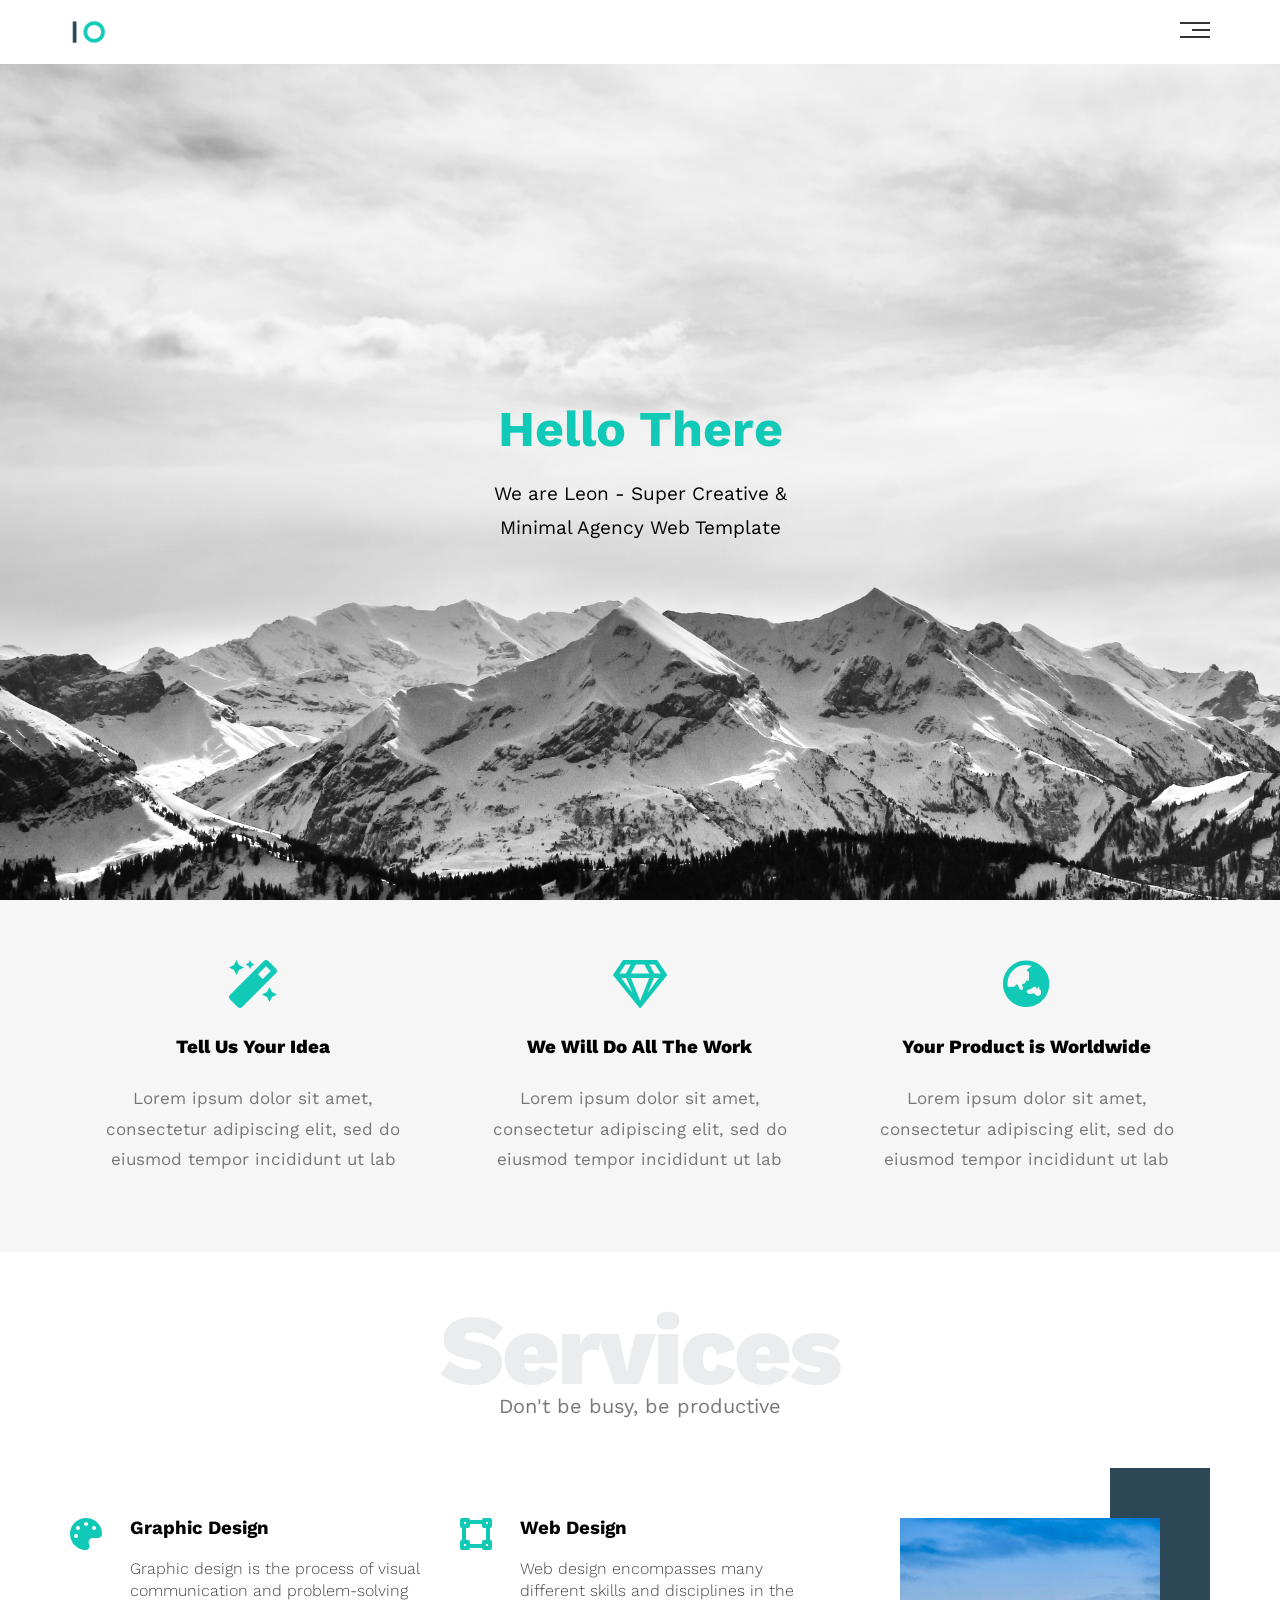
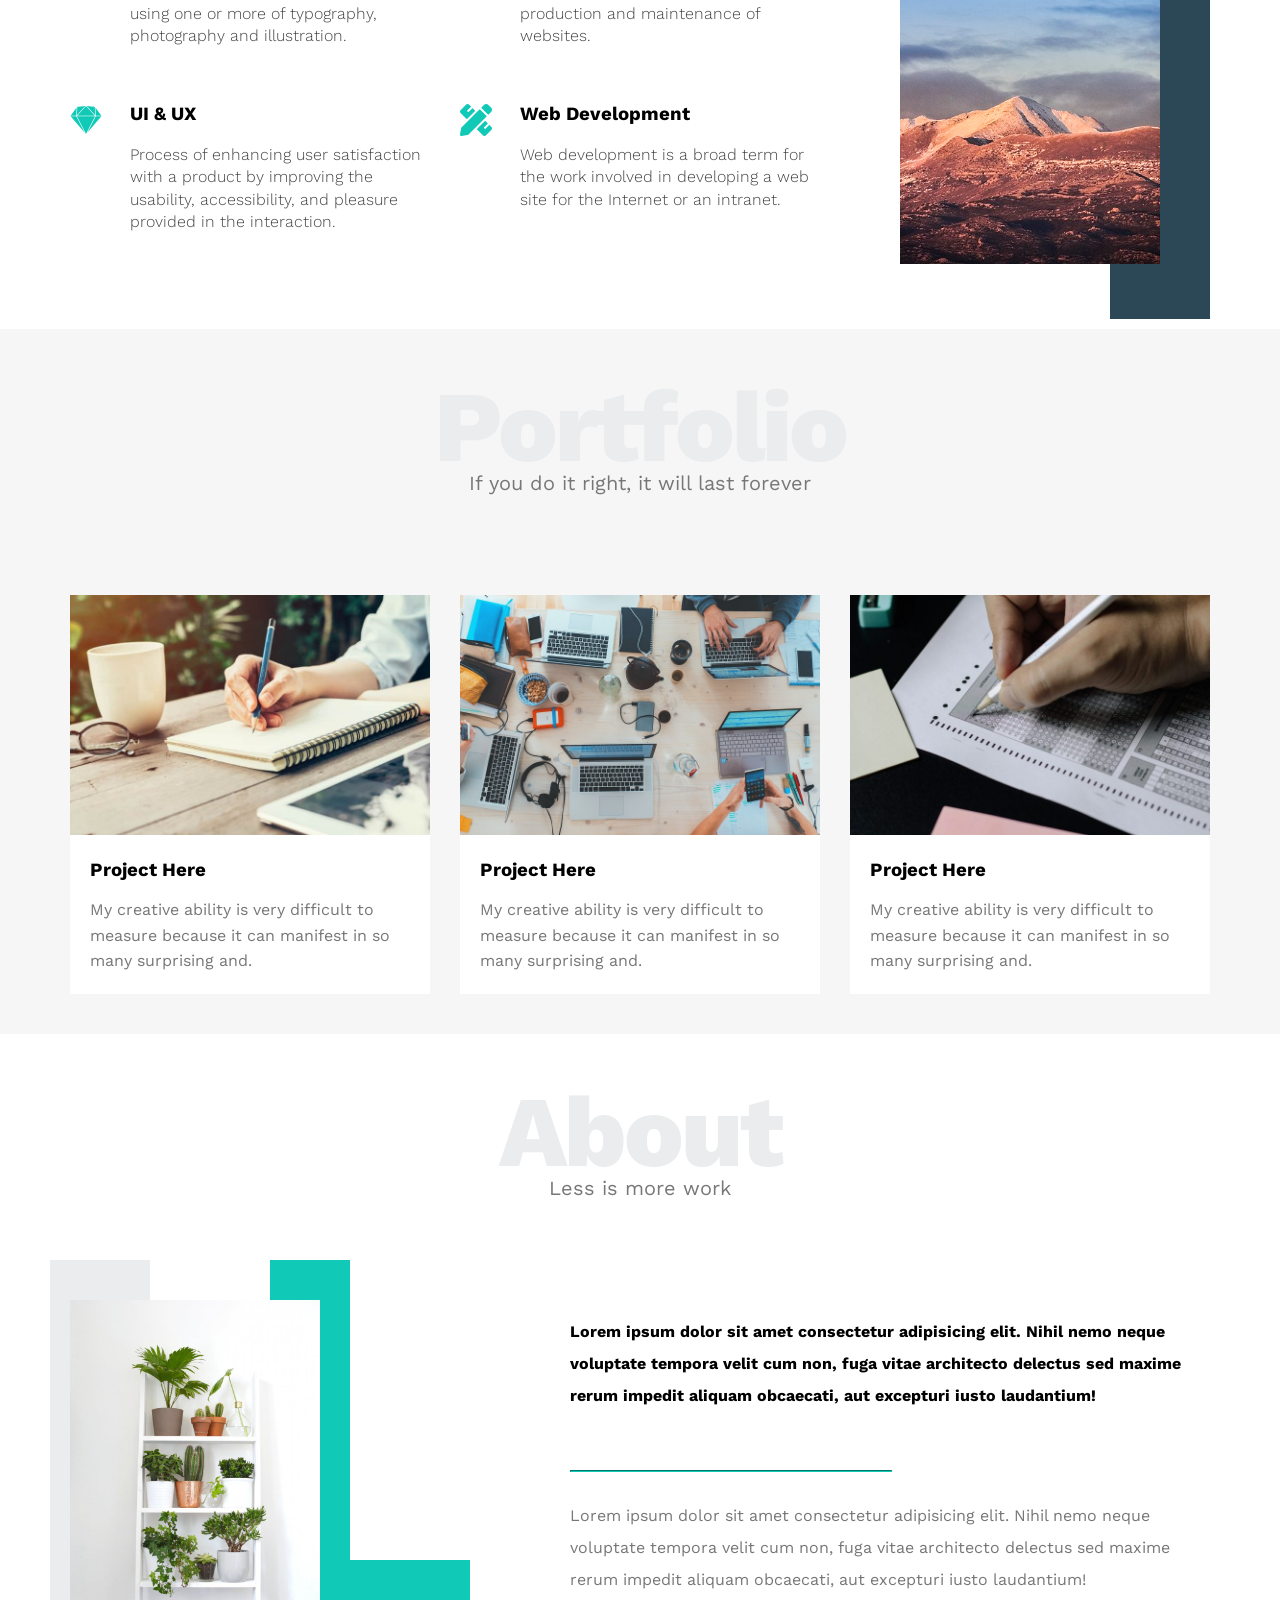
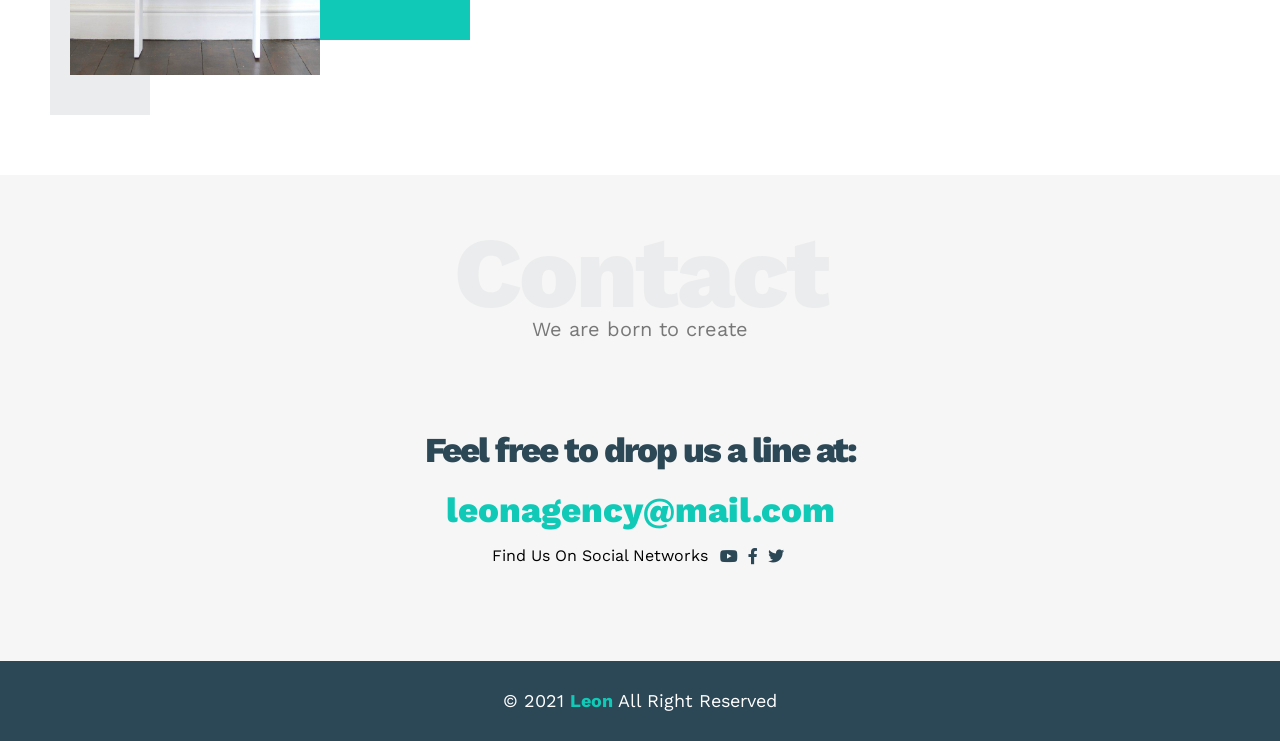
<file: index.html>
<!DOCTYPE html>
<html lang="en">
    <head>
        <meta charset="UTF-8">
        <meta http-equiv="X-UA-Compatible" content="IE=edge">
        <meta name="viewport" content="width=device-width, initial-scale=1.0">
        <title>Mohammed Hassan</title>
        <!-- Main The First Template File -->
        <link rel="stylesheet" href="style.css">
        <!-- Render All Elements Normally -->
        <link rel="stylesheet" href="CSS/normal.css">
        <!-- Font Awesome Library -->
        <link rel="stylesheet" href="CSS/all.min.css">
        <!-- Google Fonts -->
        <link rel="preconnect" href="https://fonts.googleapis.com">
        <link rel="preconnect" href="https://fonts.gstatic.com" crossorigin>
        <link
            href="https://fonts.googleapis.com/css2?family=Work+Sans:wght@200;300;400;500;600;700;800&display=swap"
            rel="stylesheet"
        >
    </head>
    <body>
        <!-- Start Header -->
        <div class="header">
            <div class="container">
                <img class="logo" src="images/logo.png" alt="">
                <div class="links">
                    <span class="icon">
                        <span></span>
                        <span></span>
                        <span></span>
                    </span>
                    <ul>
                        <li><a href="#services">Services</a></li>
                        <li><a href="#portfolio">Portfolio</a></li>
                        <li><a href="#About">About</a></li>
                        <li><a href="#contact">Contact</a></li>
                    </ul>
                </div>
            </div>
        </div>
        <!-- End Header -->
        <!-- Start Landing Section -->
        <div class="landing">
            <div class="intro-text">
                <h1>Hello There</h1>
                <p>We are Leon - Super Creative & Minimal Agency Web Template</p>
            </div>
        </div>
        <!-- End Landing Section -->
        <!-- Start Features -->
        <div class="features">
            <div class="container">
                <div class="feat">
                    <i class="fas fa-magic fa-3x"></i>
                    <h3>Tell Us Your Idea</h3>
                    <p>Lorem ipsum dolor sit amet, consectetur adipiscing elit, sed do eiusmod tempor incididunt ut lab</p>
                </div>
                <div class="feat">
                    <i class="far fa-gem fa-3x"></i>
                    <h3>We Will Do All The Work</h3>
                    <p>Lorem ipsum dolor sit amet, consectetur adipiscing elit, sed do eiusmod tempor incididunt ut lab</p>
                </div>
                <div class="feat">
                    <i class="fas fa-globe-asia fa-3x"></i>
                    <h3>Your Product is Worldwide</h3>
                    <p>Lorem ipsum dolor sit amet, consectetur adipiscing elit, sed do eiusmod tempor incididunt ut lab</p>
                </div>
            </div>
        </div>
        <!-- End Features -->
        <!-- Start Services -->
        <div class="services" id="services">
            <div class="container">
                <h2 class="special-heading">Services</h2>
                <p>Don't be busy, be productive</p>
                <div class="services-content">
                    <div class="col">
                        <div class="srv">
                            <i class="fas fa-palette fa-2x"></i>
                            <div class="text">
                                <h3>Graphic Design</h3>
                                <p>Graphic design is the process of visual communication and problem-solving using one or more of typography, photography and illustration.</p>
                            </div>
                        </div>
                        <div class="srv">
                            <i class="fab fa-sketch fa-2x"></i>
                            <div class="text">
                                <h3>UI & UX</h3>
                                <p>Process of enhancing user satisfaction with a product by improving the usability, accessibility, and pleasure provided in the interaction.</p>
                            </div>
                        </div>
                    </div>
                    <div class="col">
                        <div class="srv">
                            <i class="fas fa-vector-square fa-2x"></i>
                            <div class="text">
                                <h3>Web Design</h3>
                                <p>Web design encompasses many different skills and disciplines in the production and maintenance of websites.</p>
                            </div>
                        </div>
                        <div class="srv">
                            <i class="fas fa-pencil-ruler fa-2x"></i>
                            <div class="text">
                                <h3>Web Development</h3>
                                <p>Web development is a broad term for the work involved in developing a web site for the Internet or an intranet.</p>
                            </div>
                        </div>
                    </div>
                    <div class="col">
                        <div class="image image-column">
                            <img src="images/services.jpg" alt="">
                        </div>
                    </div>
                </div>
            </div>
        </div>
        <!-- End Services -->
        <!-- Start Portfolio -->
        <div class="portfolio" id="portfolio">
            <div class="container">
                <h2 class="special-heading">Portfolio</h2>
                <p>If you do it right, it will last forever</p>
                <div class="portfolio-content">
                    <div class="col">
                        <img src="images/portfolio-1.jpg" alt="">
                        <div class="text">
                            <h3>Project Here</h3>
                            <p>My creative ability is very difficult to measure because it can manifest in so many surprising and.</p>
                        </div>
                    </div>
                    <div class="col">
                        <img src="images/portfolio-2.jpg" alt="">
                        <div class="text">
                            <h3>Project Here</h3>
                            <p>My creative ability is very difficult to measure because it can manifest in so many surprising and.</p>
                        </div>
                    </div>
                    <div class="col">
                        <img src="images/portfolio-3.jpg" alt="">
                        <div class="text">
                            <h3>Project Here</h3>
                            <p>My creative ability is very difficult to measure because it can manifest in so many surprising and.</p>
                        </div>
                    </div>
                </div>
            </div>
        </div>
        <!-- End Portfolio -->
        <!-- Start About -->
        <div class="about" id="About">
            <div class="container">
                <h2 class="special-heading">About</h2>
                <p>Less is more work</p>
                <div class="about-content">
                    <div class="image">
                        <img src="images/about.jpg" alt="">
                    </div>
                    <div class="text">
                        <p>Lorem ipsum dolor sit amet consectetur adipisicing elit. Nihil nemo neque voluptate tempora velit cum non, fuga vitae architecto delectus sed maxime rerum impedit aliquam obcaecati, aut excepturi iusto laudantium!</p>
                        <hr>
                        <p>Lorem ipsum dolor sit amet consectetur adipisicing elit. Nihil nemo neque voluptate tempora velit cum non, fuga vitae architecto delectus sed maxime rerum impedit aliquam obcaecati, aut excepturi iusto laudantium!</p>
                    </div>
                </div>
            </div>
        </div>
        <!-- End About -->
        <!-- Start Contact -->
        <div class="contact" id="contact">
            <div class="container">
                <h2 class="special-heading">Contact</h2>
                <p>We are born to create</p>
                <div class="contact-content">
                    <h2>Feel free to drop us a line at:</h2>
                    <a href="mailto:leonagency@mail.com?subject=Contact us">leonagency@mail.com</a>
                    <div class="social">
                        <p>Find Us On Social Networks</p>
                        <i class="fab fa-youtube"></i>
                        <i class="fab fa-facebook-f"></i>
                        <i class="fab fa-twitter"></i>
                    </div>
                </div>
            </div>
        </div>
        <!-- End Contact -->
        <!-- Start Footer -->
            <footer>
                <div class="container">
                    <p>&copy; 2021 <span>Leon</span> All Right Reserved</p>
                </div>
            </footer>
        <!-- End Footer -->
    </body>
</html>
</file>
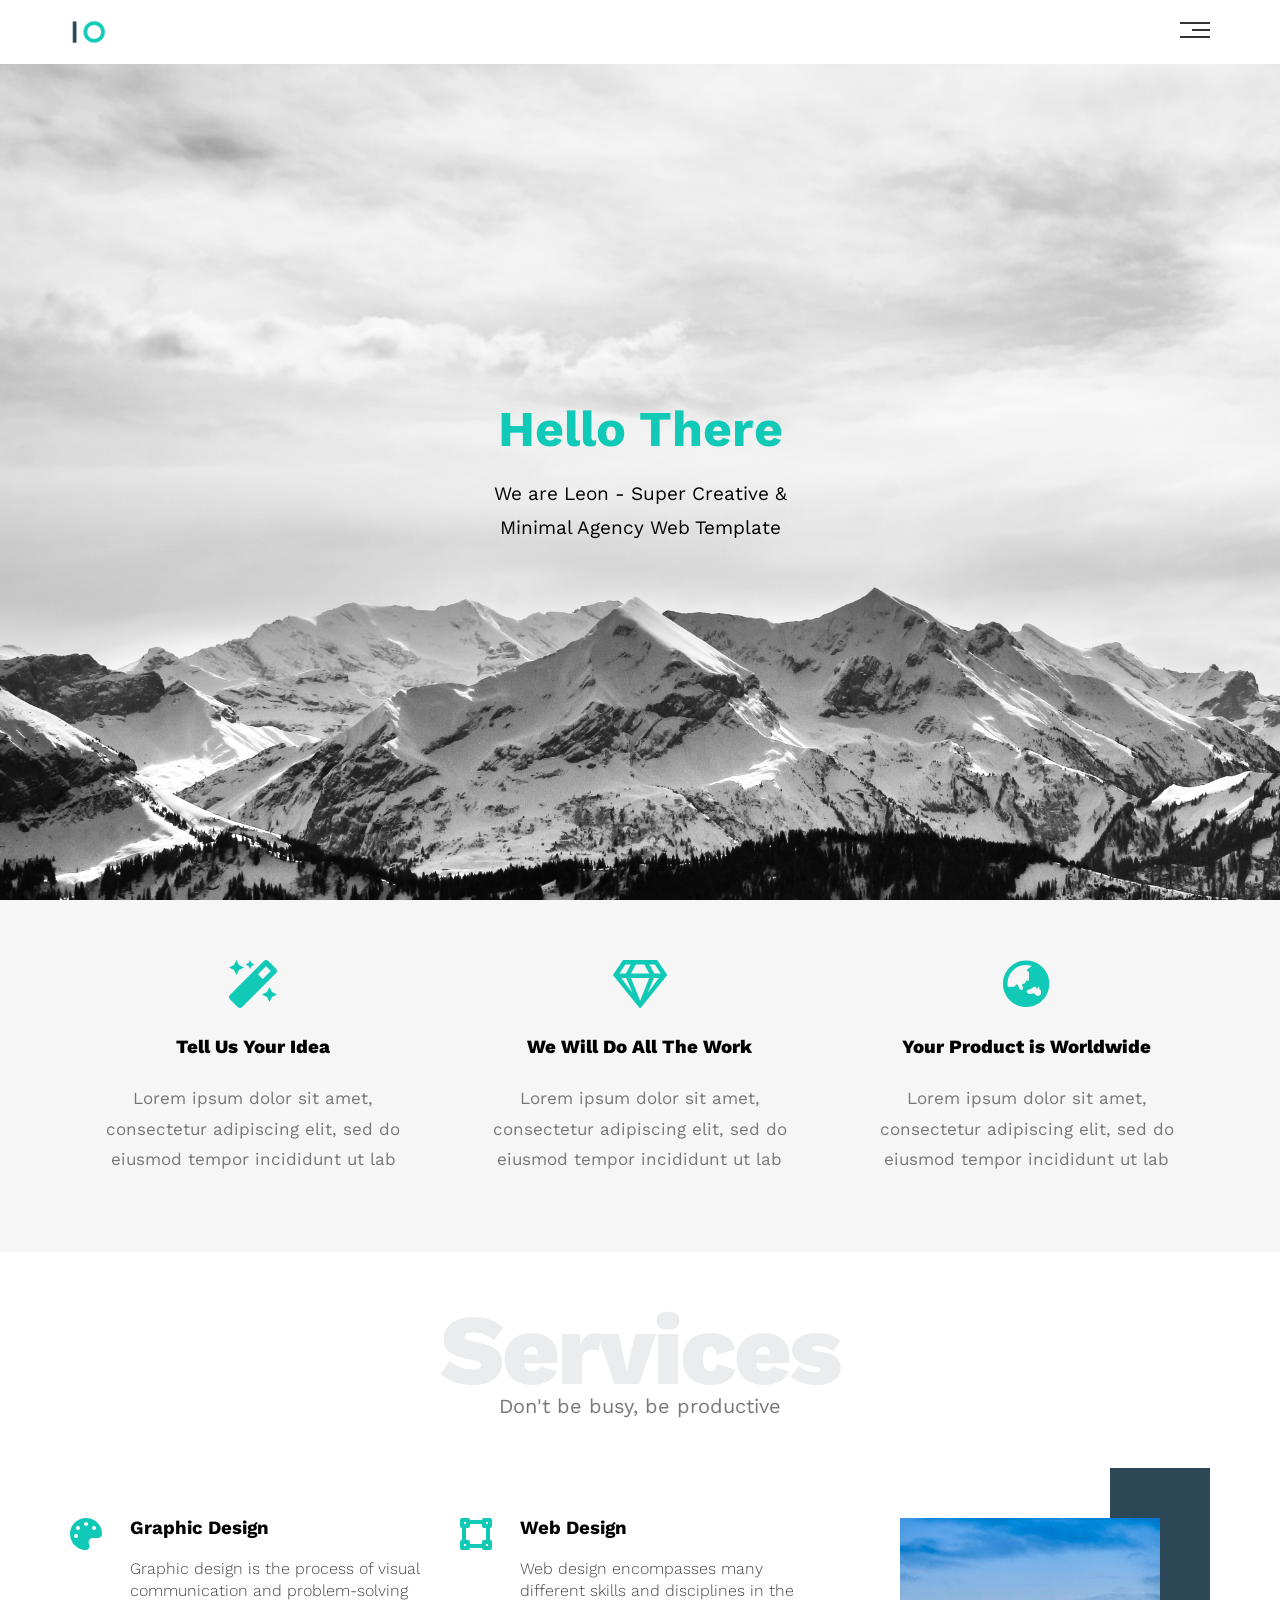
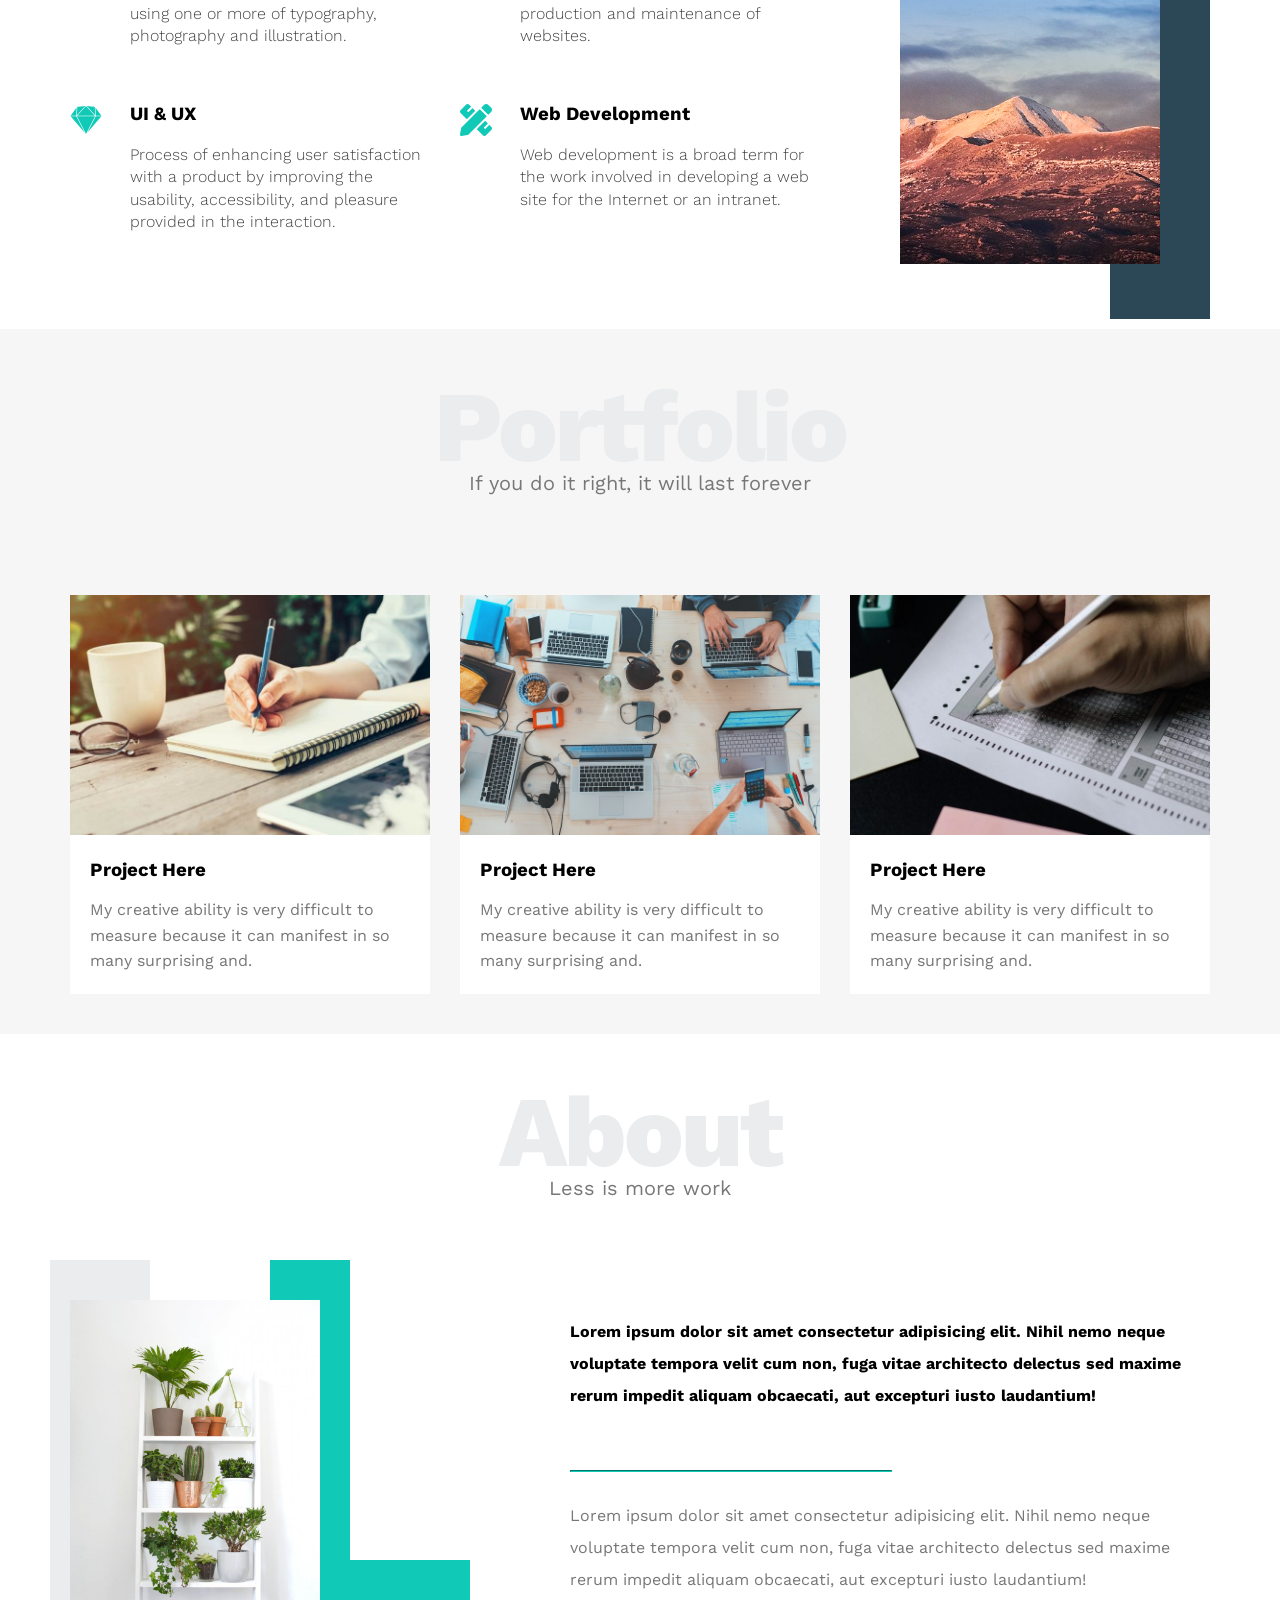
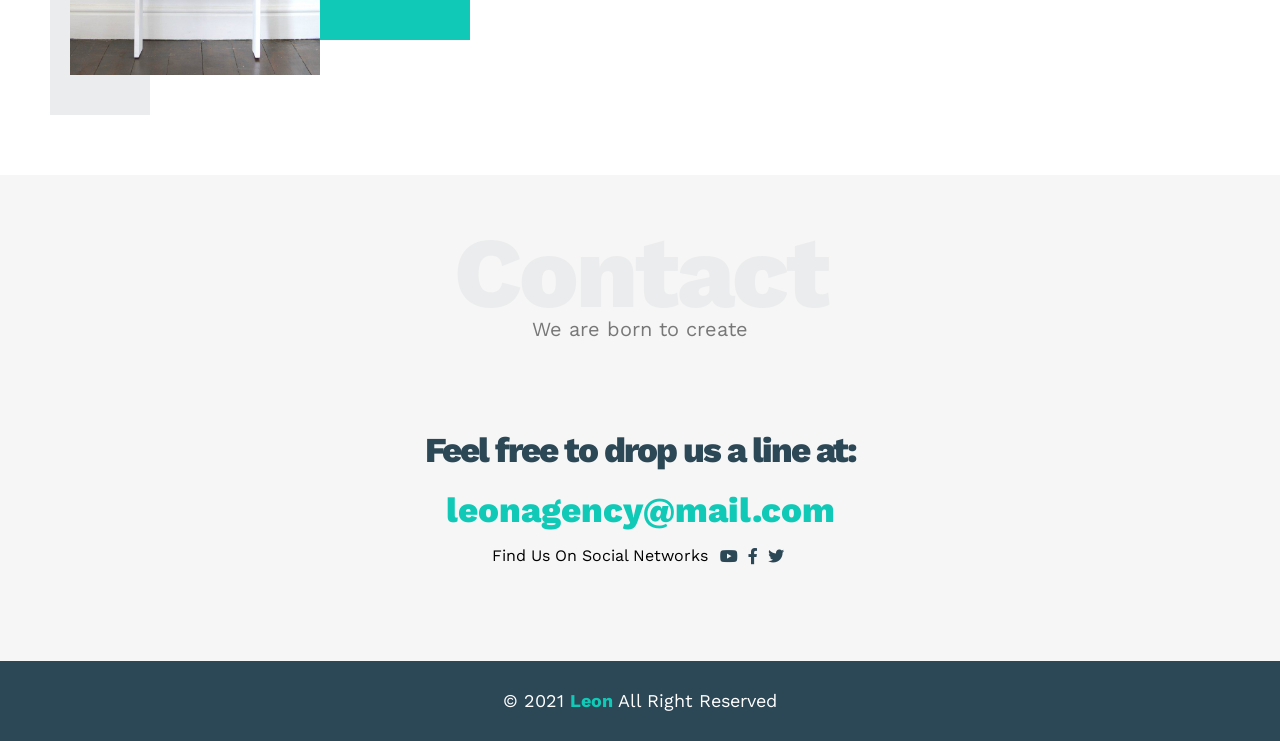
<file: Moh.html>
<!DOCTYPE html>
<html lang="en">
    <head>
        <meta charset="UTF-8">
        <meta http-equiv="X-UA-Compatible" content="IE=edge">
        <meta name="viewport" content="width=device-width, initial-scale=1.0">
        <title>Mohammed Hassan</title>
        <!-- Main The First Template File -->
        <link rel="stylesheet" href="CSS/Moh.css">
        <!-- Render All Elements Normally -->
        <link rel="stylesheet" href="CSS/normal.css">
        <!-- Font Awesome Library -->
        <link rel="stylesheet" href="CSS/all.min.css">
        <!-- Google Fonts -->
        <link rel="preconnect" href="https://fonts.googleapis.com">
        <link rel="preconnect" href="https://fonts.gstatic.com" crossorigin>
        <link
            href="https://fonts.googleapis.com/css2?family=Work+Sans:wght@200;300;400;500;600;700;800&display=swap"
            rel="stylesheet"
        >
    </head>
    <body>
        <!-- Start Header -->
        <div class="header">
            <div class="container">
                <img class="logo" src="images/logo.png" alt="">
                <div class="links">
                    <span class="icon">
                        <span></span>
                        <span></span>
                        <span></span>
                    </span>
                    <ul>
                        <li><a href="#services">Services</a></li>
                        <li><a href="#portfolio">Portfolio</a></li>
                        <li><a href="#About">About</a></li>
                        <li><a href="#contact">Contact</a></li>
                    </ul>
                </div>
            </div>
        </div>
        <!-- End Header -->
        <!-- Start Landing Section -->
        <div class="landing">
            <div class="intro-text">
                <h1>Hello There</h1>
                <p>We are Leon - Super Creative & Minimal Agency Web Template</p>
            </div>
        </div>
        <!-- End Landing Section -->
        <!-- Start Features -->
        <div class="features">
            <div class="container">
                <div class="feat">
                    <i class="fas fa-magic fa-3x"></i>
                    <h3>Tell Us Your Idea</h3>
                    <p>Lorem ipsum dolor sit amet, consectetur adipiscing elit, sed do eiusmod tempor incididunt ut lab</p>
                </div>
                <div class="feat">
                    <i class="far fa-gem fa-3x"></i>
                    <h3>We Will Do All The Work</h3>
                    <p>Lorem ipsum dolor sit amet, consectetur adipiscing elit, sed do eiusmod tempor incididunt ut lab</p>
                </div>
                <div class="feat">
                    <i class="fas fa-globe-asia fa-3x"></i>
                    <h3>Your Product is Worldwide</h3>
                    <p>Lorem ipsum dolor sit amet, consectetur adipiscing elit, sed do eiusmod tempor incididunt ut lab</p>
                </div>
            </div>
        </div>
        <!-- End Features -->
        <!-- Start Services -->
        <div class="services" id="services">
            <div class="container">
                <h2 class="special-heading">Services</h2>
                <p>Don't be busy, be productive</p>
                <div class="services-content">
                    <div class="col">
                        <div class="srv">
                            <i class="fas fa-palette fa-2x"></i>
                            <div class="text">
                                <h3>Graphic Design</h3>
                                <p>Graphic design is the process of visual communication and problem-solving using one or more of typography, photography and illustration.</p>
                            </div>
                        </div>
                        <div class="srv">
                            <i class="fab fa-sketch fa-2x"></i>
                            <div class="text">
                                <h3>UI & UX</h3>
                                <p>Process of enhancing user satisfaction with a product by improving the usability, accessibility, and pleasure provided in the interaction.</p>
                            </div>
                        </div>
                    </div>
                    <div class="col">
                        <div class="srv">
                            <i class="fas fa-vector-square fa-2x"></i>
                            <div class="text">
                                <h3>Web Design</h3>
                                <p>Web design encompasses many different skills and disciplines in the production and maintenance of websites.</p>
                            </div>
                        </div>
                        <div class="srv">
                            <i class="fas fa-pencil-ruler fa-2x"></i>
                            <div class="text">
                                <h3>Web Development</h3>
                                <p>Web development is a broad term for the work involved in developing a web site for the Internet or an intranet.</p>
                            </div>
                        </div>
                    </div>
                    <div class="col">
                        <div class="image image-column">
                            <img src="images/services.jpg" alt="">
                        </div>
                    </div>
                </div>
            </div>
        </div>
        <!-- End Services -->
        <!-- Start Portfolio -->
        <div class="portfolio" id="portfolio">
            <div class="container">
                <h2 class="special-heading">Portfolio</h2>
                <p>If you do it right, it will last forever</p>
                <div class="portfolio-content">
                    <div class="col">
                        <img src="images/portfolio-1.jpg" alt="">
                        <div class="text">
                            <h3>Project Here</h3>
                            <p>My creative ability is very difficult to measure because it can manifest in so many surprising and.</p>
                        </div>
                    </div>
                    <div class="col">
                        <img src="images/portfolio-2.jpg" alt="">
                        <div class="text">
                            <h3>Project Here</h3>
                            <p>My creative ability is very difficult to measure because it can manifest in so many surprising and.</p>
                        </div>
                    </div>
                    <div class="col">
                        <img src="images/portfolio-3.jpg" alt="">
                        <div class="text">
                            <h3>Project Here</h3>
                            <p>My creative ability is very difficult to measure because it can manifest in so many surprising and.</p>
                        </div>
                    </div>
                </div>
            </div>
        </div>
        <!-- End Portfolio -->
        <!-- Start About -->
        <div class="about" id="About">
            <div class="container">
                <h2 class="special-heading">About</h2>
                <p>Less is more work</p>
                <div class="about-content">
                    <div class="image">
                        <img src="images/about.jpg" alt="">
                    </div>
                    <div class="text">
                        <p>Lorem ipsum dolor sit amet consectetur adipisicing elit. Nihil nemo neque voluptate tempora velit cum non, fuga vitae architecto delectus sed maxime rerum impedit aliquam obcaecati, aut excepturi iusto laudantium!</p>
                        <hr>
                        <p>Lorem ipsum dolor sit amet consectetur adipisicing elit. Nihil nemo neque voluptate tempora velit cum non, fuga vitae architecto delectus sed maxime rerum impedit aliquam obcaecati, aut excepturi iusto laudantium!</p>
                    </div>
                </div>
            </div>
        </div>
        <!-- End About -->
        <!-- Start Contact -->
        <div class="contact" id="contact">
            <div class="container">
                <h2 class="special-heading">Contact</h2>
                <p>We are born to create</p>
                <div class="contact-content">
                    <h2>Feel free to drop us a line at:</h2>
                    <a href="mailto:leonagency@mail.com?subject=Contact us">leonagency@mail.com</a>
                    <div class="social">
                        <p>Find Us On Social Networks</p>
                        <i class="fab fa-youtube"></i>
                        <i class="fab fa-facebook-f"></i>
                        <i class="fab fa-twitter"></i>
                    </div>
                </div>
            </div>
        </div>
        <!-- End Contact -->
        <!-- Start Footer -->
            <footer>
                <div class="container">
                    <p>&copy; 2021 <span>Leon</span> All Right Reserved</p>
                </div>
            </footer>
        <!-- End Footer -->
    </body>
</html>
</file>
<file: style.css>
:root {
    --main-color : #10cab7;
    --section-padding : 40px;
    --second-color : #2c4755;
    --main-background-color: #f6f6f6;
    --color-text : #777;
}

.special-heading {
    color: #ebeced;
    text-align: center;
    font-size: 100px;
    margin: 0;
    font-weight: 800;
    letter-spacing: -3px;
}

.special-heading + p {
    margin-top: -12px;
    text-align: center;
    color: var(--color-text);
    font-size: 20px;
}

@media (max-width: 767px){
.special-heading {
    font-size: 60px;
}
}

/* Start Global Rules */

* {
    -webkit-box-sizing: border-box;
    -moz-box-sizing: border-box;
    box-sizing: border-box;
}

html {
    -webkit-scroll-behavior: smooth;
    -o-scroll-behavior: smooth;
    -moz-scroll-behavior: smooth;
    scroll-behavior: smooth !important;
}

body {
    font-family: "Work Sans", sans-serif;
}

.container {
    padding-left: 15px;
    padding-right: 15px;
    margin-left: auto;
    margin-right: auto;
}
  
/* Small */
  
@media (min-width: 768px) {
    .container {
      width: 750px;
    }
}
  
/* Medium */
  
@media (min-width: 992px) {
    .container {
      width: 970px;
    }
}

/* Large */

@media (min-width: 1200px) {
    .container {
      width: 1170px;
    }
}

/* End Global Rules */

/* Start Header */

.header {
   padding: 20px;
}

.header .container {
    display: flex;
    justify-content: space-between;
    align-items: center;
}

.header .logo {
    width: 60px;
}

.header .links {
    position: relative;
}

.header .links:hover .icon span:nth-child(2) {
    width: 100%;
}

.header .links .icon {
    width: 30px;
    display: flex;
    flex-wrap: wrap;
    justify-content: flex-end;
}

.header .links .icon span {
    background-color: #333;
    margin-bottom: 5px;
    height: 2px;
}

.header .links .icon span:first-child {
    width: 100%;
}

.header .links .icon span:nth-child(2) {
    width: 60%;
    transition: 0.3s;
}

.header .links .icon span:last-child {
    width: 100%;
}

.header .links .icon span:hover ul {
    display: block;
}

.header .links ul {
    list-style: none;
    padding-left: 0px;
    margin-bottom: 0px;
    position: absolute;
    right: 0;
    background-color: var(--main-background-color);
    min-width: 200px;
    display: none;
    z-index: 1;
}

.header .links:hover ul{
    display: block;
}

.header .links li a {
    background-color: transparent;
    display: block;
    padding: 15px;
    text-decoration: none;
    color: #222;
    transition: 0.3s;
}

.header .links li a:hover {
    padding-left: 25px;
}

.header .links ul li:not(:last-child){
    border-bottom: 1px solid #ddd ;
}

.header .links ul::before {
    content: "";
    border-width: 10px;
    border-style: solid;
    border-color: transparent transparent #f3f3f3 transparent;
    position: absolute;
    right: 5px;
    top: -19px;
}
/* End Header */

/* Start Landing Section */

.landing {
    background-image: url(images/landing.jpg);
    background-size: cover;
    height: calc(100vh - 64px);
    position: relative;
}

.landing .intro-text{
    position: absolute;
    top: 50%;
    left: 50%;
    transform: translate(-50%, -50%);
    text-align: center;
    width: 320px;
    font-size: 19px;
    max-width: 100%;
}

.landing .intro-text h1 {
    margin: 0;
    font-size: 50px;
    font-weight: bold;
    color: var(--main-color);
}

.landing .intro-text p {
    line-height: 1.8;
}

/* End Landing Section */

/* Start Features */

.features {
    padding-top: var(--section-padding);
    padding-bottom: var(--section-padding);
    background-color: var(--main-background-color);
}

.features .container {
    display: grid;
    grid-template-columns: repeat(auto-fill, minmax(300px,1fr));
    gap: 20px ;
    text-align: center;
    line-height: 1.8;
}

.features .container .feat {
    padding: 20px;
}

.features .container i {
    color: var(--main-color);
}

.features .container h3 {
    font-weight: 800;
}

.features .container p {
    color: var(--color-text);
    font-size: 17px;
}

/* End Features */

/* Start Services */

.services .container {
    padding-top: var(--section-padding);
    padding-bottom: var(--section-padding);
}

.container .services-content {
    display: grid;
    grid-template-columns: repeat(auto-fill , minmax(300px , 1fr));
    gap: 30px;
    margin-top: 100px;
}


.container .services-content .srv {
    display: flex;
    margin-bottom: 40px;
}

@media (max-width: 767px) {
.services .services-content .srv {
    flex-direction: column;
    text-align: center;
}
}

.services .services-content .srv .text {
    flex: 1;
}

.services .col .srv .text h3 {
    margin-top: 0;
}

.services .col .srv .text p {
    color: #444;
    font-weight: 300;
    line-height: 1.4;
}

.container .services-content i {
    color: var(--main-color);
    flex-basis: 60px
}

.services .col .image img {
    width: 260px;
}

.services .col .image {
    text-align: center;
    position: relative;
}

.services .services-content .col .image::before {
    content: "";
    background-color: var(--second-color);
    position: absolute;
    width: 100px;
    height: calc(100% + 100px);
    top : -50px;
    right : 0;
    z-index: -1;
}

@media (max-width: 1199px) {
.image-column {
    display: none;
}
}

@media (max-width: 768px) {
    .services {
        padding-bottom: 20px;
    }
}
/* End Services */

/* Start Portfolio */

.portfolio {
    background-color: var(--main-background-color) ;
    padding-top: var(--section-padding);
    padding-bottom: var(--section-padding);
}

.portfolio .portfolio-content {
    display: grid;
    grid-template-columns: repeat(auto-fill , minmax(300px , 1fr));
    gap: 30px;
    margin-top: 100px;
}

.portfolio .portfolio-content .col {
    background-color: white;
}

.portfolio .container .col .text {
    padding: 20px;
}

.portfolio .container .col .text h3 {
    margin: 0;
}

.portfolio .container .col .text p {
    line-height: 1.6;
    margin-bottom: 0;
    color: var(--color-text);
}

.portfolio .col img {
    max-width: 100%;
}

/* End Portfolio */

/* Start About */

.about {
    padding-top: var(--section-padding);
    padding-bottom: calc(var(--section-padding) + 60px);
}

.about .about-content {
    display: flex;
    flex-wrap: wrap;
    justify-content: space-between;
    margin-top: 100px;
}

@media (max-width: 992px) {
    .about .about-content {
        justify-content: center;
    }
}

.about .about-content .text {
    flex-basis: calc(100% - 500px);
}

@media (max-width: 992px) {
    .about .about-content .text {
       flex-basis: 100%;
       text-align: center;
   } 
}

.about .about-content .text p:first-of-type {
    font-weight: bold;
    margin-bottom: 50px;
    line-height: 2;
}

.about .about-content .text p:last-of-type {
    line-height: 2;
    color: var(--color-text);
}

.about .about-content .text hr {
    width: 50%;
    border-color: var(--main-color);
    display: inline-block;
}


.about .image {
    position: relative;
    width: 250px;
    height: 375px;
}

@media (max-width: 992px) {
    .about .image {
        margin-bottom: 30px;

    } 
}

.about .image::before {
    content: "";
    background-color: #ebeced;
    position: absolute;
    width: 100px;
    height: calc(100% + 80px);
    top : -40px;
    left : -20px;
    z-index: -1;
}

.about .image::after {
    content: "";
    position: absolute;
    width: 120px;
    height: 300px;
    border-left: 80px solid var(--main-color);
    border-bottom: 80px solid var(--main-color);
    right: -150px;
    top: -40px;
    z-index: -1;
}

@media (max-width: 992px) {
    .about .image::before,
    .about .image::after {
        display: none;
    }
}

.about .image img {
    max-width: 100%;
}

/* End About */

/* Start Contact */

.contact {
    background-color: var(--main-background-color);
    padding-top: var(--section-padding);
    padding-bottom: var(--section-padding);
}

.contact .contact-content {
    padding-top: var(--section-padding);
    padding-bottom: var(--section-padding);
    text-align: center;
}

.contact .contact-content h2 {
    font-weight: 800;
    font-size: 35px;
    margin-bottom: 20px;
    color: var(--second-color);
    letter-spacing: -2px;
}

.contact .contact-content a {
    text-decoration: none;
    color: var(--main-color);
    font-weight: 800;
    font-size: 35px;
}

@media (max-width: 500px) {
    .contact .contact-content a,
    .contact .contact-content h2 {
        font-size: 25px;
    }
}

.contact .contact-content .social {
    display: flex;
    justify-content: center;
}

.contact .contact-content .social p {
    margin-bottom: 0;
}

.contact .contact-content .social i {
    padding: 17px 5px;
    color: var(--second-color);
}

.contact .contact-content .social i:first-of-type {
    padding-left: 12px ;
}

/* End Contact */

/* Start Footer */

footer {
    background-color: var(--second-color);
    padding: 30px 10px;
}

footer p {
    color: white;
    text-align: center;
    margin: 0;
    font-size: 18px;
}

footer p span {
    color: var(--main-color);
    font-weight: bold;
}

/* End Footer */
</file>
<file: CSS/Moh.css>
:root {
    --main-color : #10cab7;
    --section-padding : 40px;
    --second-color : #2c4755;
    --main-background-color: #f6f6f6;
    --color-text : #777;
}

.special-heading {
    color: #ebeced;
    text-align: center;
    font-size: 100px;
    margin: 0;
    font-weight: 800;
    letter-spacing: -3px;
}

.special-heading + p {
    margin-top: -12px;
    text-align: center;
    color: var(--color-text);
    font-size: 20px;
}

@media (max-width: 767px){
.special-heading {
    font-size: 60px;
}
}

/* Start Global Rules */

* {
    -webkit-box-sizing: border-box;
    -moz-box-sizing: border-box;
    box-sizing: border-box;
}

html {
    -webkit-scroll-behavior: smooth;
    -o-scroll-behavior: smooth;
    -moz-scroll-behavior: smooth;
    scroll-behavior: smooth !important;
}

body {
    font-family: "Work Sans", sans-serif;
}

.container {
    padding-left: 15px;
    padding-right: 15px;
    margin-left: auto;
    margin-right: auto;
}
  
/* Small */
  
@media (min-width: 768px) {
    .container {
      width: 750px;
    }
}
  
/* Medium */
  
@media (min-width: 992px) {
    .container {
      width: 970px;
    }
}

/* Large */

@media (min-width: 1200px) {
    .container {
      width: 1170px;
    }
}

/* End Global Rules */

/* Start Header */

.header {
   padding: 20px;
}

.header .container {
    display: flex;
    justify-content: space-between;
    align-items: center;
}

.header .logo {
    width: 60px;
}

.header .links {
    position: relative;
}

.header .links:hover .icon span:nth-child(2) {
    width: 100%;
}

.header .links .icon {
    width: 30px;
    display: flex;
    flex-wrap: wrap;
    justify-content: flex-end;
}

.header .links .icon span {
    background-color: #333;
    margin-bottom: 5px;
    height: 2px;
}

.header .links .icon span:first-child {
    width: 100%;
}

.header .links .icon span:nth-child(2) {
    width: 60%;
    transition: 0.3s;
}

.header .links .icon span:last-child {
    width: 100%;
}

.header .links .icon span:hover ul {
    display: block;
}

.header .links ul {
    list-style: none;
    padding-left: 0px;
    margin-bottom: 0px;
    position: absolute;
    right: 0;
    background-color: var(--main-background-color);
    min-width: 200px;
    display: none;
    z-index: 1;
}

.header .links:hover ul{
    display: block;
}

.header .links li a {
    background-color: transparent;
    display: block;
    padding: 15px;
    text-decoration: none;
    color: #222;
    transition: 0.3s;
}

.header .links li a:hover {
    padding-left: 25px;
}

.header .links ul li:not(:last-child){
    border-bottom: 1px solid #ddd ;
}

.header .links ul::before {
    content: "";
    border-width: 10px;
    border-style: solid;
    border-color: transparent transparent #f3f3f3 transparent;
    position: absolute;
    right: 5px;
    top: -19px;
}
/* End Header */

/* Start Landing Section */

.landing {
    background-image: url(../images/landing.jpg);
    background-size: cover;
    height: calc(100vh - 64px);
    position: relative;
}

.landing .intro-text{
    position: absolute;
    top: 50%;
    left: 50%;
    transform: translate(-50%, -50%);
    text-align: center;
    width: 320px;
    font-size: 19px;
    max-width: 100%;
}

.landing .intro-text h1 {
    margin: 0;
    font-size: 50px;
    font-weight: bold;
    color: var(--main-color);
}

.landing .intro-text p {
    line-height: 1.8;
}

/* End Landing Section */

/* Start Features */

.features {
    padding-top: var(--section-padding);
    padding-bottom: var(--section-padding);
    background-color: var(--main-background-color);
}

.features .container {
    display: grid;
    grid-template-columns: repeat(auto-fill, minmax(300px,1fr));
    gap: 20px ;
    text-align: center;
    line-height: 1.8;
}

.features .container .feat {
    padding: 20px;
}

.features .container i {
    color: var(--main-color);
}

.features .container h3 {
    font-weight: 800;
}

.features .container p {
    color: var(--color-text);
    font-size: 17px;
}

/* End Features */

/* Start Services */

.services .container {
    padding-top: var(--section-padding);
    padding-bottom: var(--section-padding);
}

.container .services-content {
    display: grid;
    grid-template-columns: repeat(auto-fill , minmax(300px , 1fr));
    gap: 30px;
    margin-top: 100px;
}


.container .services-content .srv {
    display: flex;
    margin-bottom: 40px;
}

@media (max-width: 767px) {
.services .services-content .srv {
    flex-direction: column;
    text-align: center;
}
}

.services .services-content .srv .text {
    flex: 1;
}

.services .col .srv .text h3 {
    margin-top: 0;
}

.services .col .srv .text p {
    color: #444;
    font-weight: 300;
    line-height: 1.4;
}

.container .services-content i {
    color: var(--main-color);
    flex-basis: 60px
}

.services .col .image img {
    width: 260px;
}

.services .col .image {
    text-align: center;
    position: relative;
}

.services .services-content .col .image::before {
    content: "";
    background-color: var(--second-color);
    position: absolute;
    width: 100px;
    height: calc(100% + 100px);
    top : -50px;
    right : 0;
    z-index: -1;
}

@media (max-width: 1199px) {
.image-column {
    display: none;
}
}

@media (max-width: 768px) {
    .services {
        padding-bottom: 20px;
    }
}
/* End Services */

/* Start Portfolio */

.portfolio {
    background-color: var(--main-background-color) ;
    padding-top: var(--section-padding);
    padding-bottom: var(--section-padding);
}

.portfolio .portfolio-content {
    display: grid;
    grid-template-columns: repeat(auto-fill , minmax(300px , 1fr));
    gap: 30px;
    margin-top: 100px;
}

.portfolio .portfolio-content .col {
    background-color: white;
}

.portfolio .container .col .text {
    padding: 20px;
}

.portfolio .container .col .text h3 {
    margin: 0;
}

.portfolio .container .col .text p {
    line-height: 1.6;
    margin-bottom: 0;
    color: var(--color-text);
}

.portfolio .col img {
    max-width: 100%;
}

/* End Portfolio */

/* Start About */

.about {
    padding-top: var(--section-padding);
    padding-bottom: calc(var(--section-padding) + 60px);
}

.about .about-content {
    display: flex;
    flex-wrap: wrap;
    justify-content: space-between;
    margin-top: 100px;
}

@media (max-width: 992px) {
    .about .about-content {
        justify-content: center;
    }
}

.about .about-content .text {
    flex-basis: calc(100% - 500px);
}

@media (max-width: 992px) {
    .about .about-content .text {
       flex-basis: 100%;
       text-align: center;
   } 
}

.about .about-content .text p:first-of-type {
    font-weight: bold;
    margin-bottom: 50px;
    line-height: 2;
}

.about .about-content .text p:last-of-type {
    line-height: 2;
    color: var(--color-text);
}

.about .about-content .text hr {
    width: 50%;
    border-color: var(--main-color);
    display: inline-block;
}


.about .image {
    position: relative;
    width: 250px;
    height: 375px;
}

@media (max-width: 992px) {
    .about .image {
        margin-bottom: 30px;

    } 
}

.about .image::before {
    content: "";
    background-color: #ebeced;
    position: absolute;
    width: 100px;
    height: calc(100% + 80px);
    top : -40px;
    left : -20px;
    z-index: -1;
}

.about .image::after {
    content: "";
    position: absolute;
    width: 120px;
    height: 300px;
    border-left: 80px solid var(--main-color);
    border-bottom: 80px solid var(--main-color);
    right: -150px;
    top: -40px;
    z-index: -1;
}

@media (max-width: 992px) {
    .about .image::before,
    .about .image::after {
        display: none;
    }
}

.about .image img {
    max-width: 100%;
}

/* End About */

/* Start Contact */

.contact {
    background-color: var(--main-background-color);
    padding-top: var(--section-padding);
    padding-bottom: var(--section-padding);
}

.contact .contact-content {
    padding-top: var(--section-padding);
    padding-bottom: var(--section-padding);
    text-align: center;
}

.contact .contact-content h2 {
    font-weight: 800;
    font-size: 35px;
    margin-bottom: 20px;
    color: var(--second-color);
    letter-spacing: -2px;
}

.contact .contact-content a {
    text-decoration: none;
    color: var(--main-color);
    font-weight: 800;
    font-size: 35px;
}

@media (max-width: 500px) {
    .contact .contact-content a,
    .contact .contact-content h2 {
        font-size: 25px;
    }
}

.contact .contact-content .social {
    display: flex;
    justify-content: center;
}

.contact .contact-content .social p {
    margin-bottom: 0;
}

.contact .contact-content .social i {
    padding: 17px 5px;
    color: var(--second-color);
}

.contact .contact-content .social i:first-of-type {
    padding-left: 12px ;
}

/* End Contact */

/* Start Footer */

footer {
    background-color: var(--second-color);
    padding: 30px 10px;
}

footer p {
    color: white;
    text-align: center;
    margin: 0;
    font-size: 18px;
}

footer p span {
    color: var(--main-color);
    font-weight: bold;
}

/* End Footer */
</file>
<file: CSS/normal.css>
/*! normalize.css v8.0.1 | MIT License | github.com/necolas/normalize.css */

/* Document
   ========================================================================== */

/**
 * 1. Correct the line height in all browsers.
 * 2. Prevent adjustments of font size after orientation changes in iOS.
 */

 html {
    line-height: 1.15; /* 1 */
    -webkit-text-size-adjust: 100%; /* 2 */
  }
  
  /* Sections
     ========================================================================== */
  
  /**
   * Remove the margin in all browsers.
   */
  
  body {
    margin: 0;
  }
  
  /**
   * Render the `main` element consistently in IE.
   */
  
  main {
    display: block;
  }
  
  /**
   * Correct the font size and margin on `h1` elements within `section` and
   * `article` contexts in Chrome, Firefox, and Safari.
   */
  
  h1 {
    font-size: 2em;
    margin: 0.67em 0;
  }
  
  /* Grouping content
     ========================================================================== */
  
  /**
   * 1. Add the correct box sizing in Firefox.
   * 2. Show the overflow in Edge and IE.
   */
  
  hr {
    box-sizing: content-box; /* 1 */
    height: 0; /* 1 */
    overflow: visible; /* 2 */
  }
  
  /**
   * 1. Correct the inheritance and scaling of font size in all browsers.
   * 2. Correct the odd `em` font sizing in all browsers.
   */
  
  pre {
    font-family: monospace, monospace; /* 1 */
    font-size: 1em; /* 2 */
  }
  
  /* Text-level semantics
     ========================================================================== */
  
  /**
   * Remove the gray background on active links in IE 10.
   */
  
  a {
    background-color: transparent;
  }
  
  /**
   * 1. Remove the bottom border in Chrome 57-
   * 2. Add the correct text decoration in Chrome, Edge, IE, Opera, and Safari.
   */
  
  abbr[title] {
    border-bottom: none; /* 1 */
    text-decoration: underline; /* 2 */
    text-decoration: underline dotted; /* 2 */
  }
  
  /**
   * Add the correct font weight in Chrome, Edge, and Safari.
   */
  
  b,
  strong {
    font-weight: bolder;
  }
  
  /**
   * 1. Correct the inheritance and scaling of font size in all browsers.
   * 2. Correct the odd `em` font sizing in all browsers.
   */
  
  code,
  kbd,
  samp {
    font-family: monospace, monospace; /* 1 */
    font-size: 1em; /* 2 */
  }
  
  /**
   * Add the correct font size in all browsers.
   */
  
  small {
    font-size: 80%;
  }
  
  /**
   * Prevent `sub` and `sup` elements from affecting the line height in
   * all browsers.
   */
  
  sub,
  sup {
    font-size: 75%;
    line-height: 0;
    position: relative;
    vertical-align: baseline;
  }
  
  sub {
    bottom: -0.25em;
  }
  
  sup {
    top: -0.5em;
  }
  
  /* Embedded content
     ========================================================================== */
  
  /**
   * Remove the border on images inside links in IE 10.
   */
  
  img {
    border-style: none;
  }
  
  /* Forms
     ========================================================================== */
  
  /**
   * 1. Change the font styles in all browsers.
   * 2. Remove the margin in Firefox and Safari.
   */
  
  button,
  input,
  optgroup,
  select,
  textarea {
    font-family: inherit; /* 1 */
    font-size: 100%; /* 1 */
    line-height: 1.15; /* 1 */
    margin: 0; /* 2 */
  }
  
  /**
   * Show the overflow in IE.
   * 1. Show the overflow in Edge.
   */
  
  button,
  input { /* 1 */
    overflow: visible;
  }
  
  /**
   * Remove the inheritance of text transform in Edge, Firefox, and IE.
   * 1. Remove the inheritance of text transform in Firefox.
   */
  
  button,
  select { /* 1 */
    text-transform: none;
  }
  
  /**
   * Correct the inability to style clickable types in iOS and Safari.
   */
  
  button,
  [type="button"],
  [type="reset"],
  [type="submit"] {
    -webkit-appearance: button;
  }
  
  /**
   * Remove the inner border and padding in Firefox.
   */
  
  button::-moz-focus-inner,
  [type="button"]::-moz-focus-inner,
  [type="reset"]::-moz-focus-inner,
  [type="submit"]::-moz-focus-inner {
    border-style: none;
    padding: 0;
  }
  
  /**
   * Restore the focus styles unset by the previous rule.
   */
  
  button:-moz-focusring,
  [type="button"]:-moz-focusring,
  [type="reset"]:-moz-focusring,
  [type="submit"]:-moz-focusring {
    outline: 1px dotted ButtonText;
  }
  
  /**
   * Correct the padding in Firefox.
   */
  
  fieldset {
    padding: 0.35em 0.75em 0.625em;
  }
  
  /**
   * 1. Correct the text wrapping in Edge and IE.
   * 2. Correct the color inheritance from `fieldset` elements in IE.
   * 3. Remove the padding so developers are not caught out when they zero out
   *    `fieldset` elements in all browsers.
   */
  
  legend {
    box-sizing: border-box; /* 1 */
    color: inherit; /* 2 */
    display: table; /* 1 */
    max-width: 100%; /* 1 */
    padding: 0; /* 3 */
    white-space: normal; /* 1 */
  }
  
  /**
   * Add the correct vertical alignment in Chrome, Firefox, and Opera.
   */
  
  progress {
    vertical-align: baseline;
  }
  
  /**
   * Remove the default vertical scrollbar in IE 10+.
   */
  
  textarea {
    overflow: auto;
  }
  
  /**
   * 1. Add the correct box sizing in IE 10.
   * 2. Remove the padding in IE 10.
   */
  
  [type="checkbox"],
  [type="radio"] {
    box-sizing: border-box; /* 1 */
    padding: 0; /* 2 */
  }
  
  /**
   * Correct the cursor style of increment and decrement buttons in Chrome.
   */
  
  [type="number"]::-webkit-inner-spin-button,
  [type="number"]::-webkit-outer-spin-button {
    height: auto;
  }
  
  /**
   * 1. Correct the odd appearance in Chrome and Safari.
   * 2. Correct the outline style in Safari.
   */
  
  [type="search"] {
    -webkit-appearance: textfield; /* 1 */
    outline-offset: -2px; /* 2 */
  }
  
  /**
   * Remove the inner padding in Chrome and Safari on macOS.
   */
  
  [type="search"]::-webkit-search-decoration {
    -webkit-appearance: none;
  }
  
  /**
   * 1. Correct the inability to style clickable types in iOS and Safari.
   * 2. Change font properties to `inherit` in Safari.
   */
  
  ::-webkit-file-upload-button {
    -webkit-appearance: button; /* 1 */
    font: inherit; /* 2 */
  }
  
  /* Interactive
     ========================================================================== */
  
  /*
   * Add the correct display in Edge, IE 10+, and Firefox.
   */
  
  details {
    display: block;
  }
  
  /*
   * Add the correct display in all browsers.
   */
  
  summary {
    display: list-item;
  }
  
  /* Misc
     ========================================================================== */
  
  /**
   * Add the correct display in IE 10+.
   */
  
  template {
    display: none;
  }
  
  /**
   * Add the correct display in IE 10.
   */
  
  [hidden] {
    display: none;
  }
</file>
